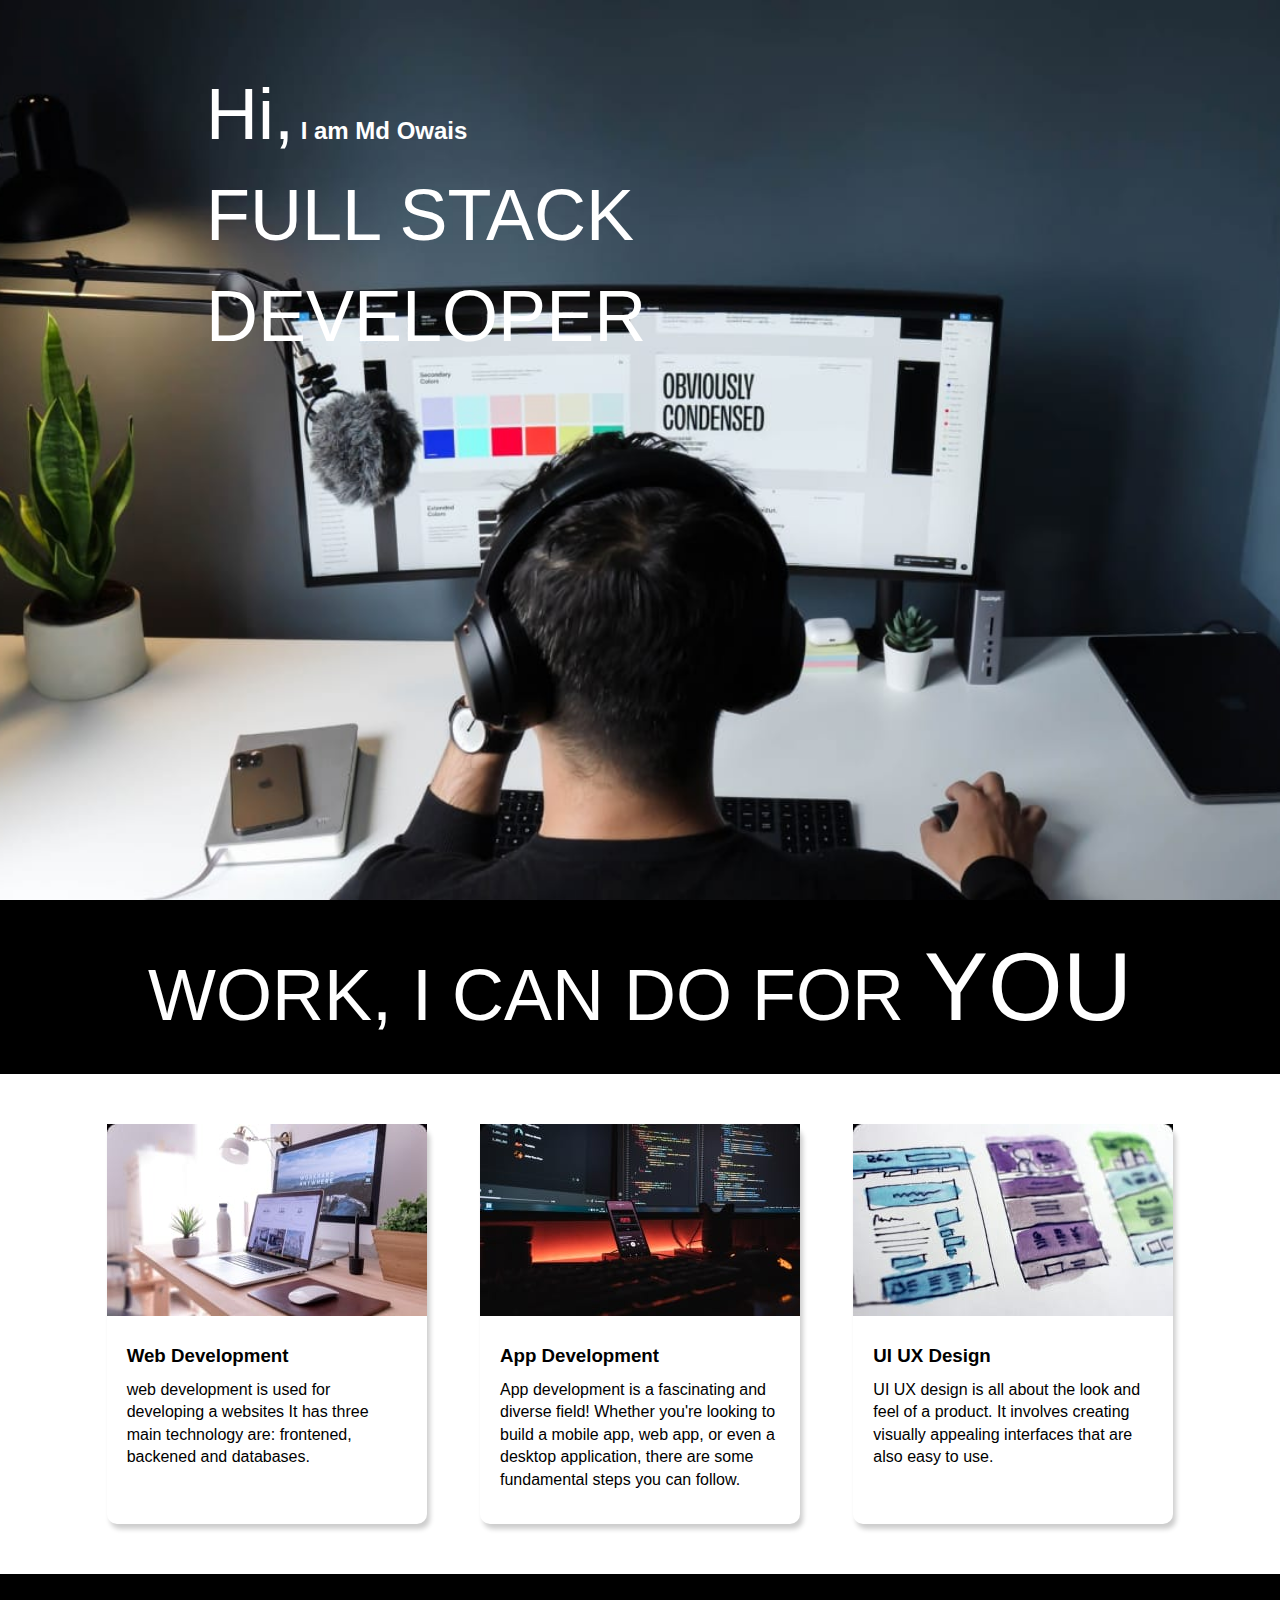
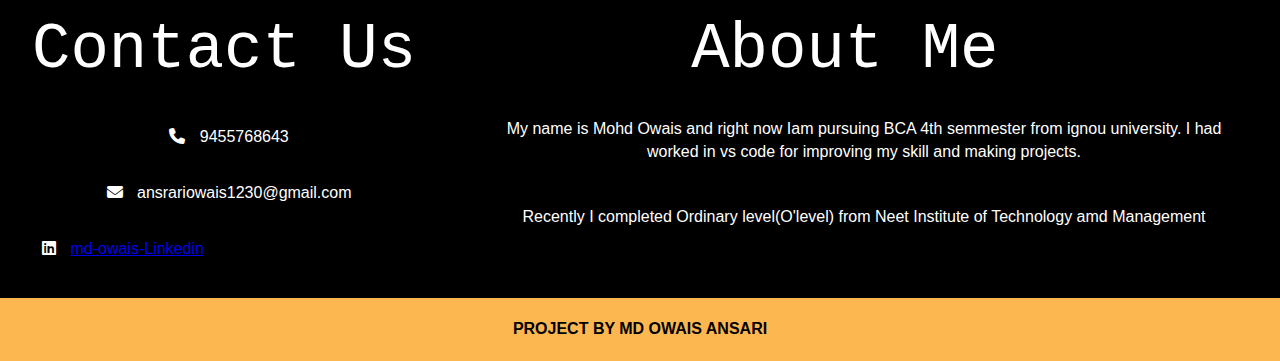
<file: index.html>
<!DOCTYPE html>
<html lang="en">
  <head>
    <meta charset="UTF-8" />
    <meta http-equiv="X-UA-Compatible" content="IE=edge" />
    <meta name="viewport" content="width=device-width, initial-scale=1.0" />
    <title>Developer | Landing Page</title>
    <link rel="stylesheet" href="https://cdnjs.cloudflare.com/ajax/libs/font-awesome/6.7.2/css/all.min.css" integrity="sha512-Evv84Mr4kqVGRNSgIGL/F/aIDqQb7xQ2vcrdIwxfjThSH8CSR7PBEakCr51Ck+w+/U6swU2Im1vVX0SVk9ABhg==" crossorigin="anonymous" referrerpolicy="no-referrer" />
    <link rel="stylesheet" href="about.css">
  </head>
  <body>
    <section class="hero_section">
      <div class="text_container">
        <h2><span class="lg_text">Hi,</span> I am Md Owais</h2>
        <h1 class="lg_text">FULL STACK DEVELOPER</h1>
      </div>
    </section>
    <section class="black_box">
      <h2>WORK, I CAN DO FOR <span>YOU</span></h2>
    </section>
    <section class="work">
      <div class="grid_item">
        <div class="card">
          <div class="image_container">
            <img src="card1.jpeg" alt="web development" />
          </div>
          <div class="card_content">
            <h3>Web Development</h3>
            <p>
              web development is used for developing a websites It has three main technology are: frontened, backened and databases.
            </p>
          </div>
        </div>
      </div>
      <div class="grid_item">
        <div class="card">
          <div class="image_container">
            <img src="card2.jpeg" alt="app development" />
          </div>
          <div class="card_content">
            <h3>App Development</h3>
            <p>
              App development is a fascinating and diverse field! Whether you're looking to build a mobile app, web app, or even a desktop application, there are some fundamental steps you can follow.
            </p>
          </div>
        </div>
      </div>
      <div class="grid_item">
        <div class="card">
          <div class="image_container">
            <img src="card3.jpeg"alt="web development" />
          </div>
          <div class="card_content">
            <h3>UI UX Design</h3>
            <p>
              UI UX design is all about the look and feel of a product. 
              It involves creating visually appealing interfaces that are also easy to use.
            </p>
          </div>
        </div>
      </div>
    </section>
    <section class="bottom_section">
      <div class="contact">
        <pre><h2>Contact Us</h2></pre>
        <br>
        <p>
        <i class="fa-solid fa-phone"></i>
        9455768643
      </p>
      <p>
        <i class="fa-solid fa-envelope"></i>
        ansrariowais1230@gmail.com
      </p>
      <i class="fa-brands fa-linkedin"></i>

      <a href="https://www.linkedin.com/in/m-d-owais-7472aa2a4?utm_source=share&utm_campaign=share_via&utm_content=profile&utm_medium=android_app" target="_blank">md-owais-Linkedin</a>
      
      </div>
      <div class="about">
        <pre><h2>About Me </h2></pre>
          <br>
        <p>
          My name is Mohd Owais and right now Iam pursuing BCA 4th semmester from ignou university.
        
           I had worked in vs code for improving my skill and making projects.
        </p>
        <br>
        <p>Recently I completed Ordinary level(O'level) from Neet Institute of Technology amd Management </p>
      </div>
    </section>
    <footer>PROJECT BY MD OWAIS ANSARI </footer>
  </body>
</html>
</file>
<file: about.css>
* {
  margin: 0;
  padding: 0;
  box-sizing: border-box;
}

html,
body {
  line-height: 1.4;
  font-weight: 300;
  font-family: "Roboto", sans-serif;
}

.hero_section {
  background-image: url(WhatsApp\ Image\ 2025-01-24\ at\ 18.48.14\ \(2\).jpeg);
  min-height: 100vh;
  background-position: center;
  background-size: cover;
  background-repeat: no-repeat;
}
.text_container {
  color: white;
  max-width: 900px;
  margin: 0 auto;
  padding-top: 64px;
  padding-left: 16px;
}
.lg_text {
  font-size: 72px;
  font-weight: 400;
}
.black_box {
  background-color: #000;
  padding: 20px;
}
.black_box h2 {
  font-size: 72px;
  color: white;
  text-align: center;
  font-weight: 300;
}

.black_box h2 span {
  font-weight: 400;
  font-size: 96px;
}
.work {
  display: grid;
  gap: 20px;
  grid-template-columns: repeat(auto-fit, minmax(320px, 1fr));

  max-width: 1100px;
  margin: 50px auto;
}
.grid_item {
  display: flex;
  justify-content: center;
  align-items: center;
}
.card {
  max-width: 320px;
  height: 400px;
  border-radius: 10px;
  box-shadow: 3px 5px 5px rgba(1, 1, 1, 0.2);
  transition: 0.2s ease-in-out;
}
.card:hover {
  transform: scale(1.04);
  box-shadow: 3px 5px 5px rgba(1, 1, 1, 0.3);
  transition: 0.2s ease-in-out;
  cursor: pointer;
}
.card_content {
  padding: 20px;
}
.card_content h3 {
  margin-bottom: 10px;
}
.bottom_section {
  display: flex;
}
.contact {
  background-color: black;
}
.about {
  background-color: black;
}

.contact,
.about {
  min-height: 300px;
  padding: 32px;
  color: white;
}
.linkedin {
  text-align: center;
}
i {
  padding: 10px;
}
.linkedin_icon {
  margin-top: 10px;
  padding: 10px;
  margin-bottom: 10px;
}
a {
  text-align: center;
  align-items: center;
}
.contact h2 {
  font-size: 64px;
  font-weight: 300;
  display: flex;
  justify-content: space-between;
}
.about h2 {
  font-size: 64px;
  font-weight: 300;
  text-align: center;
}

.about p,
.contact p {
  margin-bottom: 20px;
  text-align: center;
  
}

footer {
  text-align: center;
  background-color:#FDB750;
  padding: 20px;
  color: black;
  font-weight: bold;
}
@media (max-width: 786px) {
  .hero_section {
    min-height: 50vh;
  }
  .text_container {
    padding: 10px 0;
    text-align: center;
  }
  .lg_text {
    font-size: 32px;
  }
  .black_box h2 {
    font-size: 24px;
  }
  .black_box h2 span {
    font-weight: 400;
    font-size: 32px;
  }
  .bottom_section {
    flex-direction: column;
  }
  h1 {
    font-size: 32px;
  }
  .about h2,
  .contact h2 {
    font-size: 32px;
  }
}
</file>
